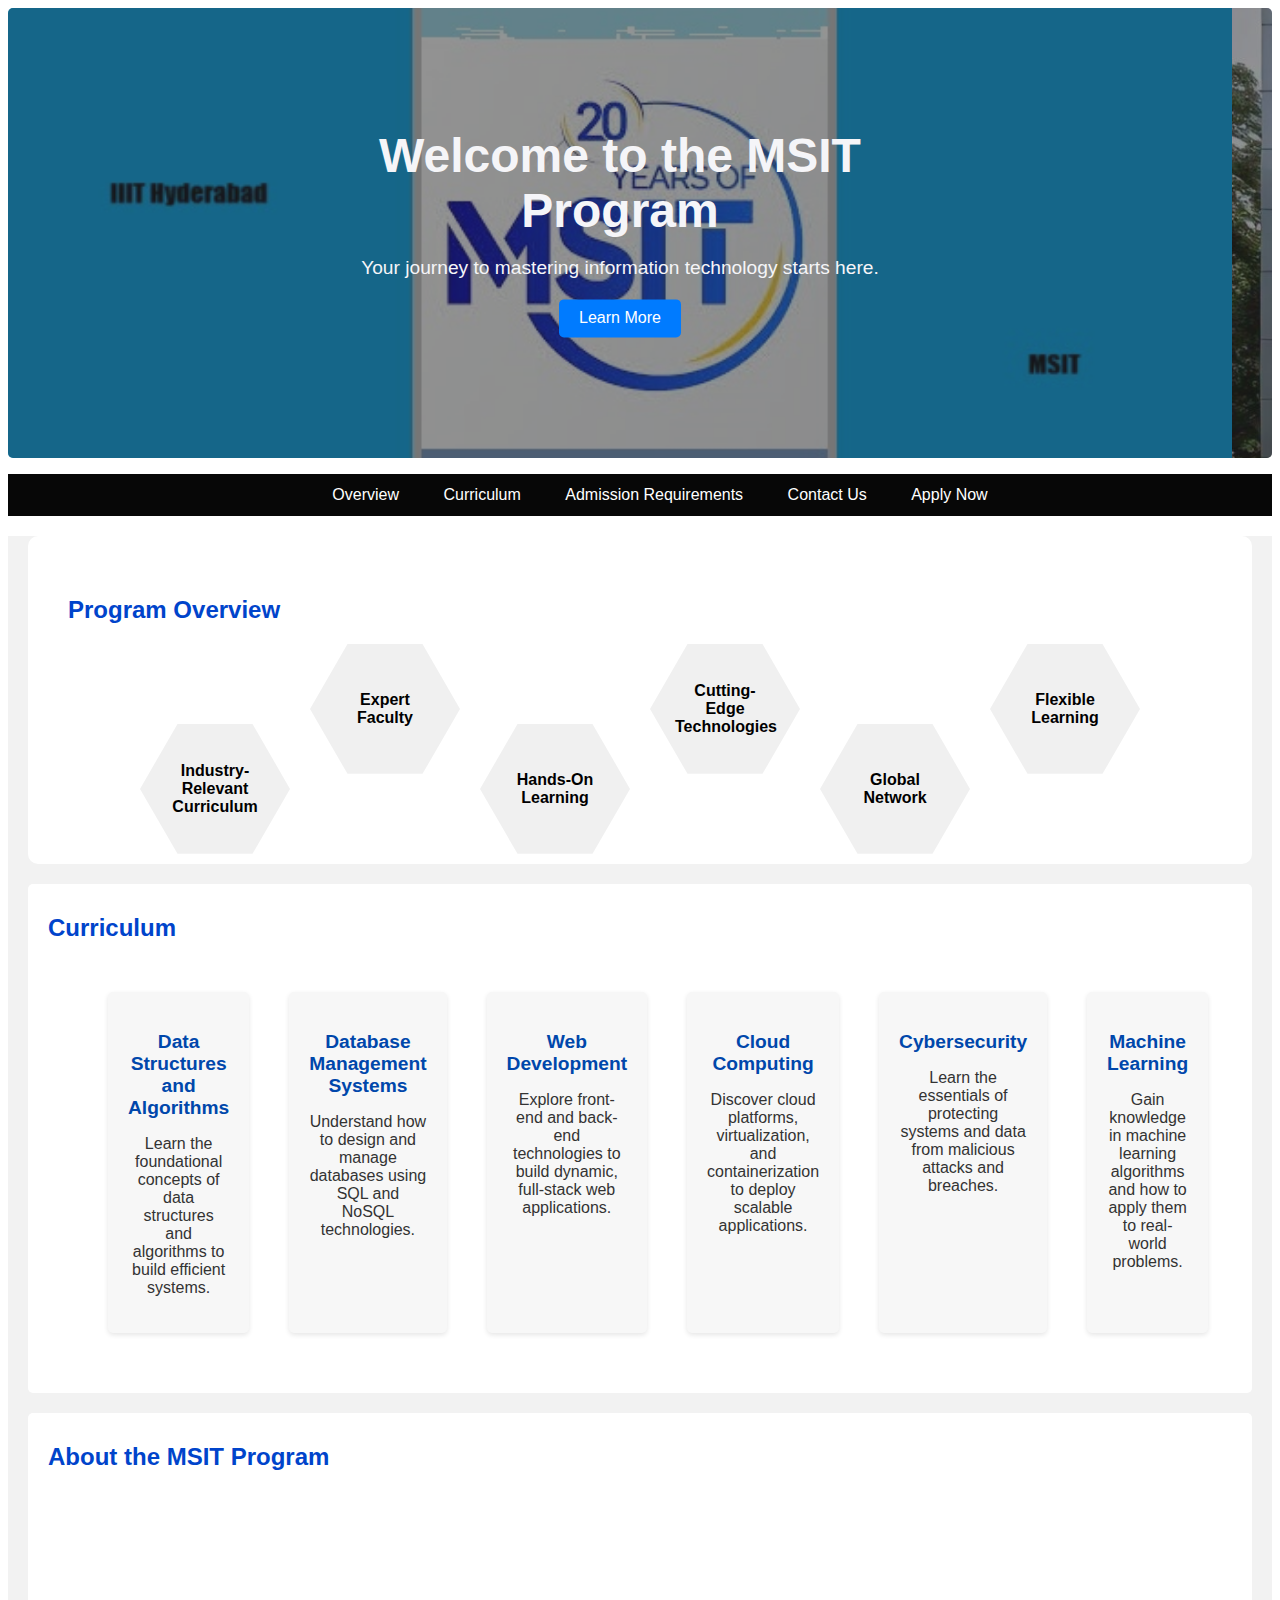
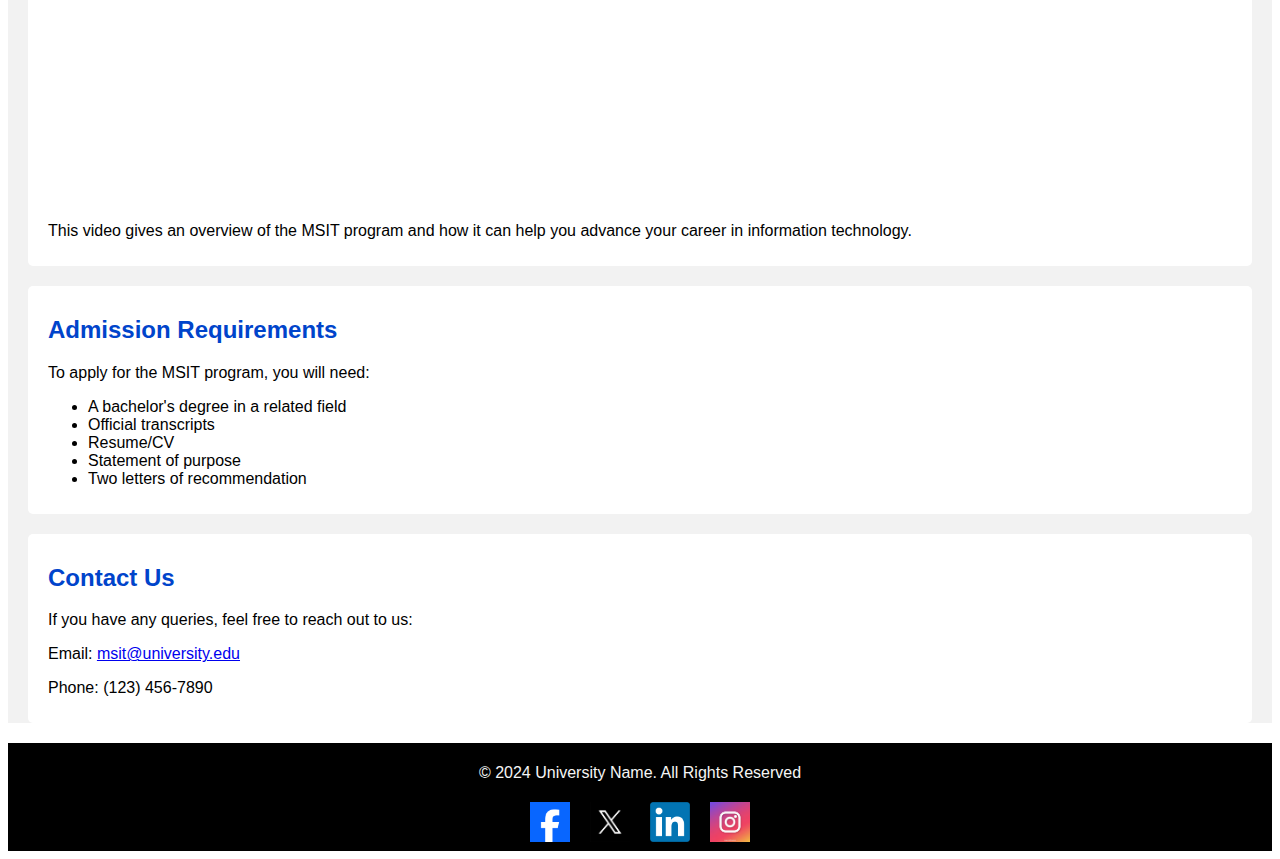
<file: DAY2/index.html>
<!DOCTYPE html>
<html lang="en">
<head>
    <link rel="stylesheet" href="styles.css">
    <meta charset="UTF-8">
    <meta name="viewport" content="width=device-width, initial-scale=1.0">
    <title>MSIT - Info</title>
</head>
<body>
    <section class="hero-section">
        <div class="slideshow-container">
            <div class="slide">
                <div class="overlay"></div>
                <div class="hero-content">
                    <h1>Welcome to the MSIT Program</h1>
                    <p>Your journey to mastering information technology starts here.</p>
                    <a href="#" class="btn">Learn More</a>
                </div>
            </div>
            <div class="slide">
                <div class="overlay"></div>
                <div class="hero-content">
                    <h1>Advance Your Career with MSIT</h1>
                    <p>Gain the skills you need to succeed in today’s tech-driven world.</p>
                    <a href="apply.html" class="btn">Apply Now</a>
                </div>
            </div>
            <div class="slide">
                <div class="overlay"></div>
                <div class="hero-content">
                    <h1>Innovate and Lead</h1>
                    <p>MSIT prepares you to become a leader in the tech industry.</p>
                    <a href="#" class="btn">Join Us Today</a>
                </div>
            </div>
        </div>
        <!-- <div class="overlay"></div>
        <div class="hero-content">
            <h1>Welcome to the MSIT Program</h1>
            <p>Your journey to mastering information technology starts here.</p>
            <a href="#" class="btn">Learn More</a> -->
            <a href="apply.html" class="btn">Apply Now</a>

        </div>
    </section>
    
    <nav>
        <div class="navbar ">
            <ul>
                <li><a href="#overview">Overview</a></li>
                <li><a href="#curriculum">Curriculum</a></li>
                <li><a href ="#admission">Admission Requirements</a></li>
                <li><a href ="#contact">Contact Us</a></li>
                <li><a href="apply.html">Apply Now</a></li>
            </ul>
        </div>
    </nav>
    
    <div class="main-content">
        <section id="overview">
            <h2>Program Overview</h2>
            <div class="container">
                <div class="hex">
                    <span>Industry-Relevant Curriculum</span>
                </div>
                <div class="hex">
                    <span>Expert Faculty</span>
                </div>
                <div class="hex highlight">
                    <span>Hands-On Learning</span>
                </div>
                <div class="hex">
                    <span>Cutting-Edge Technologies</span>
                </div>
                <div class="hex">
                    <span>Global Network</span>
                </div>
                <div class="hex">
                    <span>Flexible Learning</span>
                </div>
            </div>
        </section>
    
        <section id="curriculum">
            <h2>Curriculum</h2>
            <section class="curriculum-section">
                <section class="curriculum-item">
                    <h3>Data Structures and Algorithms</h3>
                    <p>Learn the foundational concepts of data structures and algorithms to build efficient systems.</p>
                </section>
                <section class="curriculum-item">
                    <h3>Database Management Systems</h3>
                    <p>Understand how to design and manage databases using SQL and NoSQL technologies.</p>
                </section>
                <section class="curriculum-item">
                    <h3>Web Development</h3>
                    <p>Explore front-end and back-end technologies to build dynamic, full-stack web applications.</p>
                </section>
                <section class="curriculum-item">
                    <h3>Cloud Computing</h3>
                    <p>Discover cloud platforms, virtualization, and containerization to deploy scalable applications.</p>
                </section>
                <section class="curriculum-item">
                    <h3>Cybersecurity</h3>
                    <p>Learn the essentials of protecting systems and data from malicious attacks and breaches.</p>
                </section>
                <section class="curriculum-item">
                    <h3>Machine Learning</h3>
                    <p>Gain knowledge in machine learning algorithms and how to apply them to real-world problems.</p>
                </section>
            </section>
        </section>
    
        <!-- New Video Embedding Section -->
        <section class="video">
            <h2>About the MSIT Program</h2>
            <iframe width="560" height="315" src="https://www.youtube.com/embed/O1IT6skIS30?si=tqjMHszmJqdkREGR" title="YouTube video player" frameborder="0" allow="accelerometer; autoplay; clipboard-write; encrypted-media; gyroscope; picture-in-picture; web-share" referrerpolicy="strict-origin-when-cross-origin" allowfullscreen></iframe>
            <!-- <iframe width="560" height="315" src="https://www.youtube.com/embed/JfU4a2qUQEI?si=CAPswqO49YefB47w" title="YouTube video player" frameborder="0" allow="accelerometer; autoplay; clipboard-write; encrypted-media; gyroscope; picture-in-picture; web-share" referrerpolicy="strict-origin-when-cross-origin" allowfullscreen></iframe> -->
            <!-- <iframe width="560" height="315" src="https://www.youtube.com/embed/watch?v=T94PHkuydcw" title="MSIT Program Video" frameborder="0" allow="accelerometer; autoplay; clipboard-write; encrypted-media; gyroscope; picture-in-picture" allowfullscreen></iframe> -->
            <p>This video gives an overview of the MSIT program and how it can help you advance your career in information technology.</p>
        </section>
    
        <section id="admission">
            <h2>Admission Requirements</h2>
            <p>To apply for the MSIT program, you will need:</p>
            <ul>
                <li>A bachelor's degree in a related field</li>
                <li>Official transcripts</li>
                <li>Resume/CV</li>
                <li>Statement of purpose</li>
                <li>Two letters of recommendation</li>
            </ul>
        </section>
        
        <section id="contact">
            <h2>Contact Us</h2>
            <p>If you have any queries, feel free to reach out to us:</p>
            <p>Email: <a href="msit@university.edu">msit@university.edu</a></p>
            <p>Phone: (123) 456-7890</p>
        </section>
    </div>
    
    <!-- Updated Footer with Social Media Links -->
    <footer>
        <p>&copy; 2024 University Name. All Rights Reserved</p>
        <div class="social-media">
            <a href="https://www.facebook.com/msit.official/" target="_blank"><img src="facebook.png" alt="Facebook" class="social-icon"></a>
            <a href="https://twitter.com/msit_official?lang=en" target="_blank"><img src="twitter.png" alt="X" class="social-icon"></a>
            <a href="https://www.linkedin.com/company/msit-official/" target="_blank"><img src="LinkedIn.png" alt="LinkedIn" class="social-icon"></a>
            <a href="https://www.instagram.com/msit_official/" target="_blank"><img src="insta.png" alt="Instagram" class="social-icon"></a>
        </div>
    </footer>
</body>
</html>
</file>
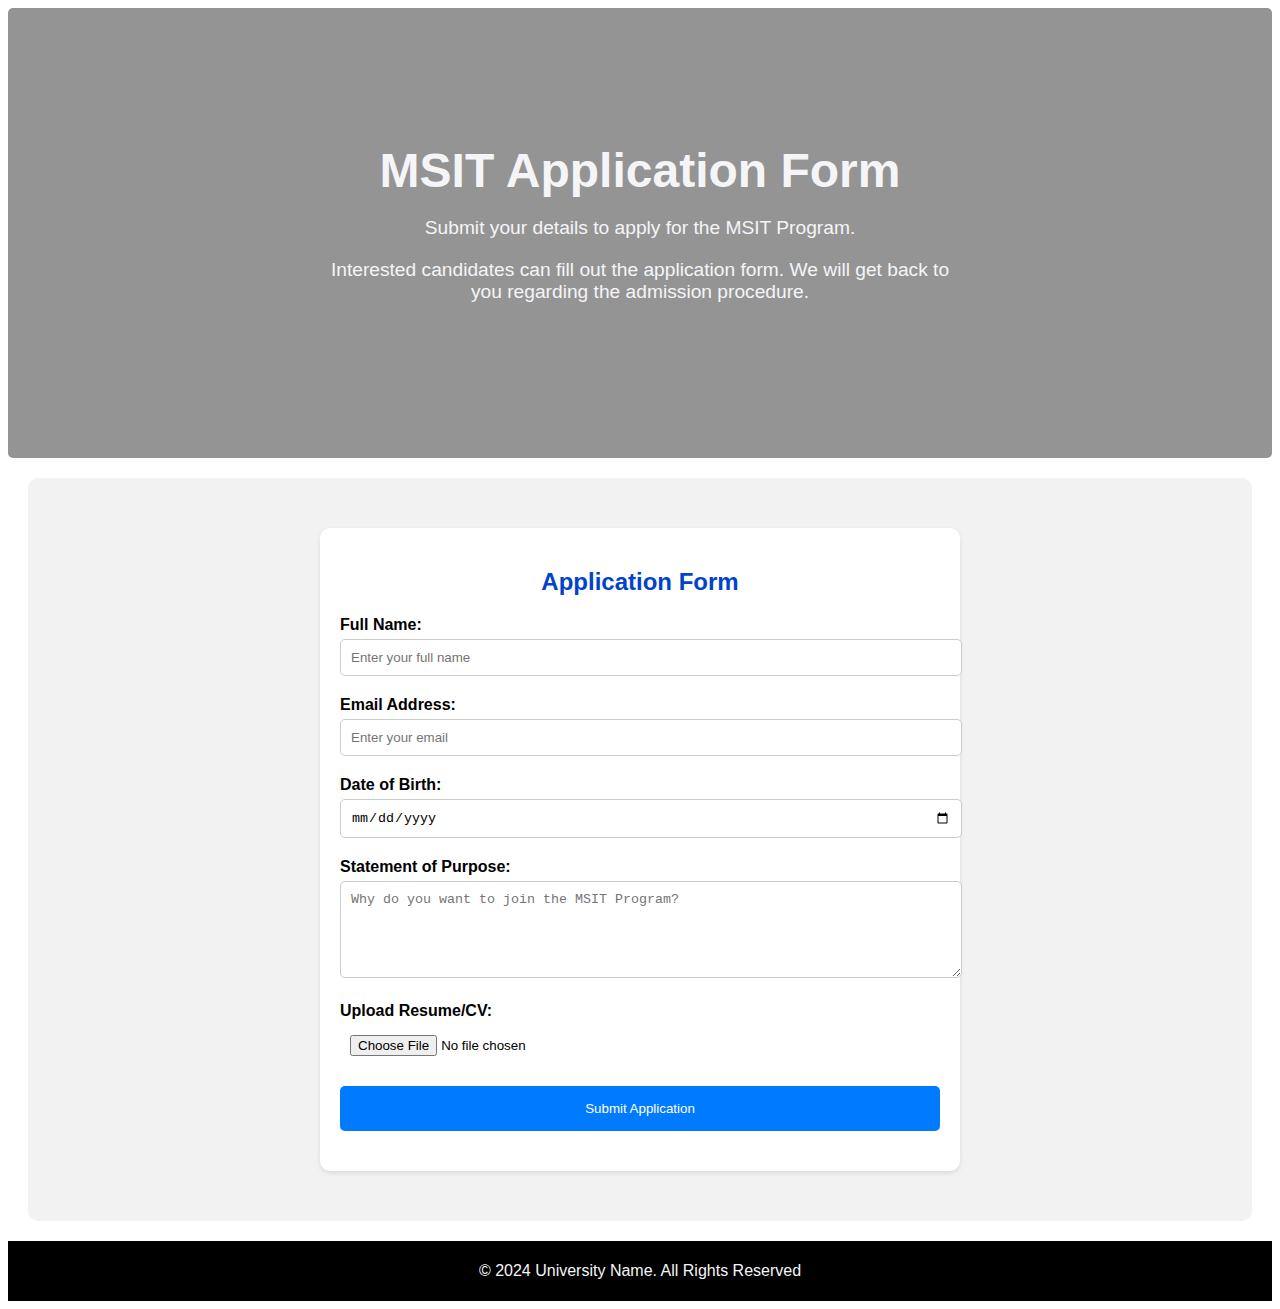
<file: DAY2/apply.html>
<!DOCTYPE html>
<html lang="en">
<head>
    <link rel="stylesheet" href="styles.css">
    <title>MSIT - Application Form</title>
</head>
<body>
    <section class="hero-section">
        <div class="overlay"></div>
        <div class="hero-content">
            <h1>MSIT Application Form</h1>
            <p>Submit your details to apply for the MSIT Program.</p>
            <p>Interested candidates can fill out the application form. We will get back to you regarding the admission procedure.</p>
        </div>
    </section>

    <section class="form-section">
        <div class="form-container">
            <h2>Application Form</h2>
            <form action="#" method="post" enctype="multipart/form-data">
                <div class="form-group">
                    <label for="fullName">Full Name:</label>
                    <input type="text" id="fullName" name="fullName" placeholder="Enter your full name" required>
                </div>
                <div class="form-group">
                    <label for="email">Email Address:</label>
                    <input type="email" id="email" name="email" placeholder="Enter your email" required>
                </div>
                <div class="form-group">
                    <label for="dob">Date of Birth:</label>
                    <input type="date" id="dob" name="dob" required>
                </div>
                <div class="form-group">
                    <label for="sop">Statement of Purpose:</label>
                    <textarea id="sop" name="sop" placeholder="Why do you want to join the MSIT Program?" rows="5" required></textarea>
                </div>
                <div class="form-group">
                    <label for="resume">Upload Resume/CV:</label>
                    <input type="file" id="resume" name="resume" accept=".pdf,.doc,.docx" required>
                </div>
                <div class="form-group">
                    <button type="submit" class="btn">Submit Application</button>
                </div>
            </form>
        </div>
    </section>

    <footer>
        <p>&copy; 2024 University Name. All Rights Reserved</p>
    </footer>
</body>
</html>
</file>
<file: DAY2/styles.css>
body {
    font-family: Arial, Helvetica, sans-serif;
}

h2 {
    color: #0044cb;
}

nav {
    background-color: rgb(7, 7, 7);
    text-align: center;
}

.navbar ul li {
    list-style-type: none;
    color: whitesmoke;
    display: inline-block;
    padding: 12px 20px;
}

nav ul li a {
    text-decoration: none;
    color: white;
}

nav ul li:hover {
    background-color: #0044cb
}

#curriculum {
    margin-bottom: 10px;
}

.curriculum-section {
    display: flex;
}

.curriculum-item {
    background-color: #f7f7f7;
    border-radius: 5px;
    box-shadow: 0 2px 5px rgba(0, 0, 0, 0.1);
    padding: 20px;
    flex: 1 1 calc(33.333% - 20px);
    max-width: calc(33.333% - 20px);
    text-align: center;
    transition: transform 0.3s ease;
}

.curriculum-item:hover {
    transform: translateY(-5px);
}

.curriculum-item h3 {
    color: #0047ab;
    font-size: 1.2em;
    margin-bottom: 10px;
}

.curriculum-container {
    display: flex;
    justify-content: center;
    gap: 20px;
}

.curriculum-item p {
    font-size: 1em;
    color: #333;
}

.main-content {
    background-color: #f2f2f2;
}

.overview-img {
    display: block;
    margin-left: auto;
    margin-right: auto;
}

section {
    margin: 20px;
    padding: 10px 20px;
    background-color: white;
    border-radius: 5px;
}

footer {
    background-color: black;
    color: whitesmoke;
    text-align: center;
    padding: 5px 20px;
}

.hero-section {
    display: flex;
    align-items: center;
    justify-content: center;
    height: 50vh;
    background-image: url('');
    background-size: cover;
    background-position: center;
    position: relative;
    overflow: hidden;
    margin: 0;
    padding: 0;
}

.overlay {
    position: absolute;
    top: 0;
    left: 0;
    width: 100%;
    height: 100%;
}

.hero-content {
    position: relative;
    color: white;
    text-align: center;
    z-index: 1;
}

.hero-content h1 {
    font-size: 3em;
    margin-top: 0;
}

.hero-content p {
    font-size: 1.2em;
    margin-bottom: 40px;
}

.hero-content .btn {
    display: inline-block;
    padding: 15px 30px;
    background-color: #007BFF;
    color: white;
    text-decoration: none;
    border-radius: 5px;
    transition: background-color 0.3s ease;
}

.hero-content .btn:hover {
    background-color: #0056b3;
}
#overview {
    max-height: 100%;
    margin-bottom: 10px;
    padding: 40px;
    background-color: white;
    border-radius: 10px;
    /* display: flex; */
}
.overview-container {
    display: flex;
    justify-content: center;
    gap: 20px;
}
.container {
    display: flex;
    justify-content: center;
    align-items: center;
    position: relative;
    margin-top: 50px;
}

.hex {
    width: 150px;
    height: 150px;
    display: flex;
    align-items: center;
    justify-content: center;
    text-align: center;
    color: #333;
    background: #f0f0f0;
    margin: 0 10px;
    position: relative;
    clip-path: polygon(25% 6.7%, 75% 6.7%, 100% 50%, 75% 93.3%, 25% 93.3%, 0% 50%);
    transition: background-color 0.3s ease;
}

.hex:hover {
    background-color: #ffe500;
    color: #000;
}

.hex span {
    position: absolute;
    font-size: 16px;
    font-weight: bold;
    text-align: center;
    width: 100px;
    color: #000;
}



.hex:nth-child(odd) {
    transform: translateY(40px);
}

.hex:nth-child(even) {
    transform: translateY(-40px);
}
.social-media {
    display: flex;
    justify-content: center;
    margin-top: 20px;
}

.social-media a {
    margin: 0 10px;
}

.social-icon {
    width: 40px;
    height: 40px;
    transition: transform 0.3s ease;
}

.social-icon:hover {
    transform: scale(1.2);
}

.video iframe {
    display: block;
    margin:0 auto;
}

/* Application Form Styling */
.form-section {
    background-color: #f2f2f2;
    padding: 50px;
    border-radius: 10px;
    margin: 20px;
}

.form-container {
    max-width: 600px;
    margin: 0 auto;
    background-color: white;
    padding: 20px;
    box-shadow: 0 2px 5px rgba(0, 0, 0, 0.1);
    border-radius: 10px;
}

.form-container h2 {
    color: #0044cb;
    text-align: center;
    margin-bottom: 20px;
}

.form-group {
    margin-bottom: 20px;
}

.form-group label {
    display: block;
    font-weight: bold;
    margin-bottom: 5px;
}

.form-group input[type="text"],
.form-group input[type="email"],
.form-group input[type="date"],
.form-group textarea,
.form-group input[type="file"] {
    width: 100%;
    padding: 10px;
    border: 1px solid #ccc;
    border-radius: 5px;
}

.form-group textarea {
    resize: vertical;
}

.form-group input[type="file"] {
    border: none;
}

.form-group button {
    display: inline-block;
    padding: 15px 30px;
    background-color: #007BFF;
    color: white;
    border: none;
    border-radius: 5px;
    cursor: pointer;
    width: 100%;
}

.form-group button:hover {
    background-color: #0056b3;
}

.hero-section {
    position: relative;
    width: 100%;
    height: 50vh;
    overflow: hidden;
}

.slideshow-container {
    display: flex;
    width: 300%; /* 100% for each slide */
    height: 100%;
    animation: slide 15s infinite;
}

.slide {
    min-width: 100%; /* Make each slide take up 100% width */
    height: 100%;
    position: relative;
    background-size: cover;
    background-position: center;
    background-repeat: no-repeat;
}

.slide:nth-child(1) {
    background-image: url('image01.jpeg');
}

.slide:nth-child(2) {
    background-image: url('image02.jpg');
}

.slide:nth-child(3) {
    background-image: url('image03.jpg');
}

.overlay {
    position: absolute;
    top: 0;
    left: 0;
    width: 100%;
    height: 100%;
    background: rgba(42, 41, 41, 0.5); 
}

.hero-content {
    position: absolute;
    top: 50%;
    left: 50%;
    transform: translate(-50%, -50%);
    color: rgb(245, 245, 248);
    text-align: center;
    z-index: 1;
}

.hero-content h1 {
    font-size: 3em;
    margin: 0;
}

.hero-content p {
    font-size: 1.2em;
    margin-bottom: 20px;
}

.hero-content .btn {
    padding: 10px 20px;
    background-color: #007BFF;
    color: white;
    text-decoration: none;
    border-radius: 5px;
    transition: background-color 0.3s ease;
}

.hero-content .btn:hover {
    background-color: #0056b3;
}

/* Keyframes for slideshow */
@keyframes slide {
    0% { transform: translateX(0%); }
    33% { transform: translateX(0%); }
    38% { transform: translateX(-100%); }
    71% { transform: translateX(-100%); }
    76% { transform: translateX(-200%); }
    100% { transform: translateX(-200%); }
}
</file>
